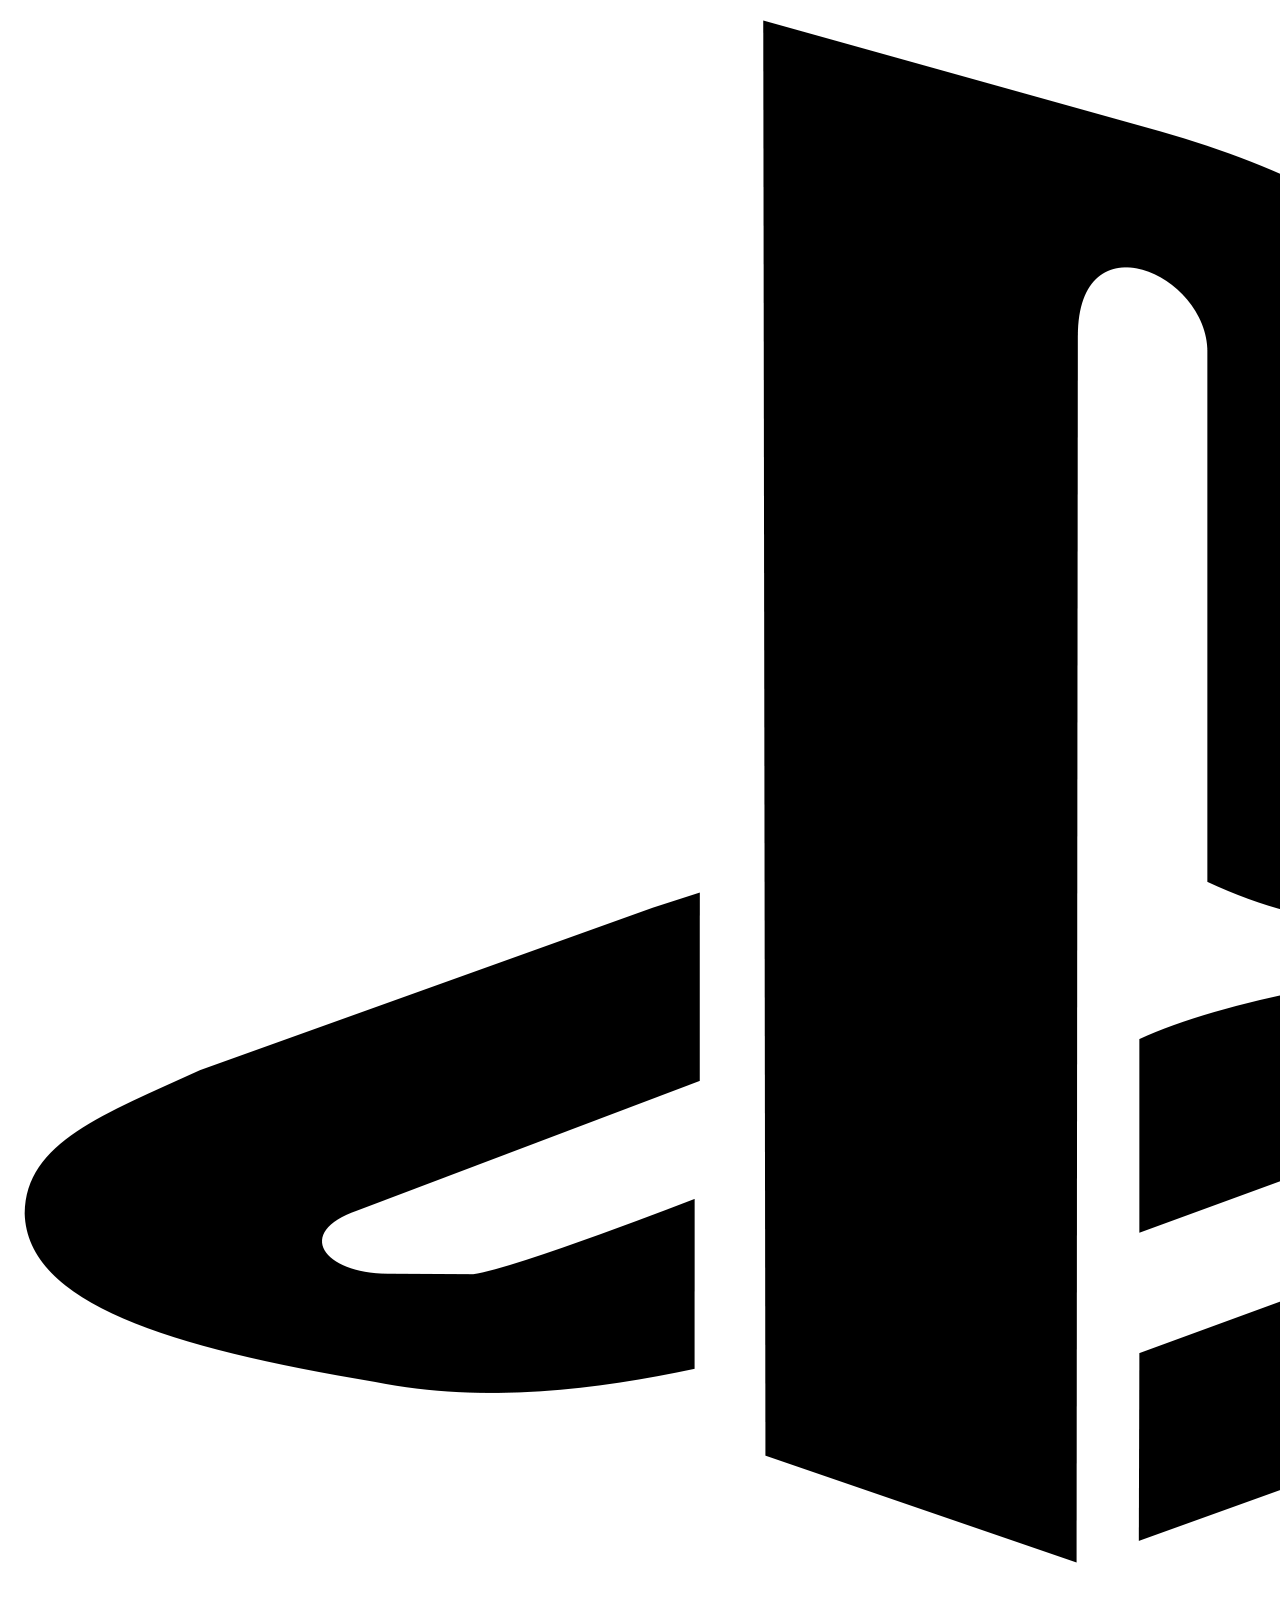
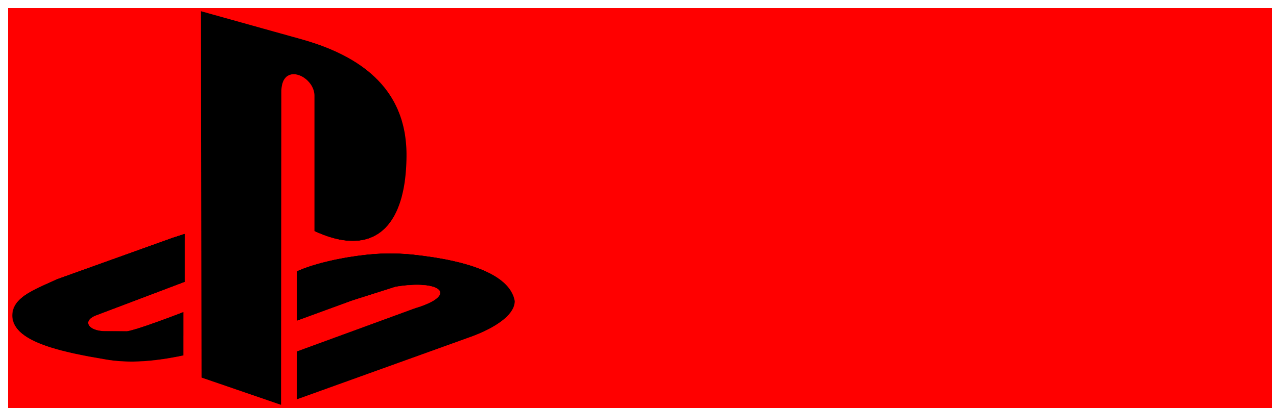
<file: EtiquetaPicture2/Index.html>
<!DOCTYPE html>
<html>
<head>
	<title>Página personal de Jose Adrian Jared Hernandez Corona</title>
	<style type="text/css">
		#svgGrande{
			width: 100%;
			height: 1600px;
			background-color: white;
			}
		#svgPequeño{
			width: 100%;
			height: 400px;
			background-color: red;

		}		
	</style>
</head>
<body>
	<div id="svgGrande">
		<picture >
			<source media="(min-widht:300px)" srcset="PlayStation_logo.svg_">
				<img src="PlayStation_logo.png" alt="shaum">

			
		</picture>
		
	</div>
	<div id="svgPequeño">
		<picture >
			<source media="(min-widht:300px)"srcset="PlayStation_logo.svg_">
				<img src="PlayStation_logo.png" height="400px">
			
		</picture>

		
	</div>

</body>
</html>
</file>
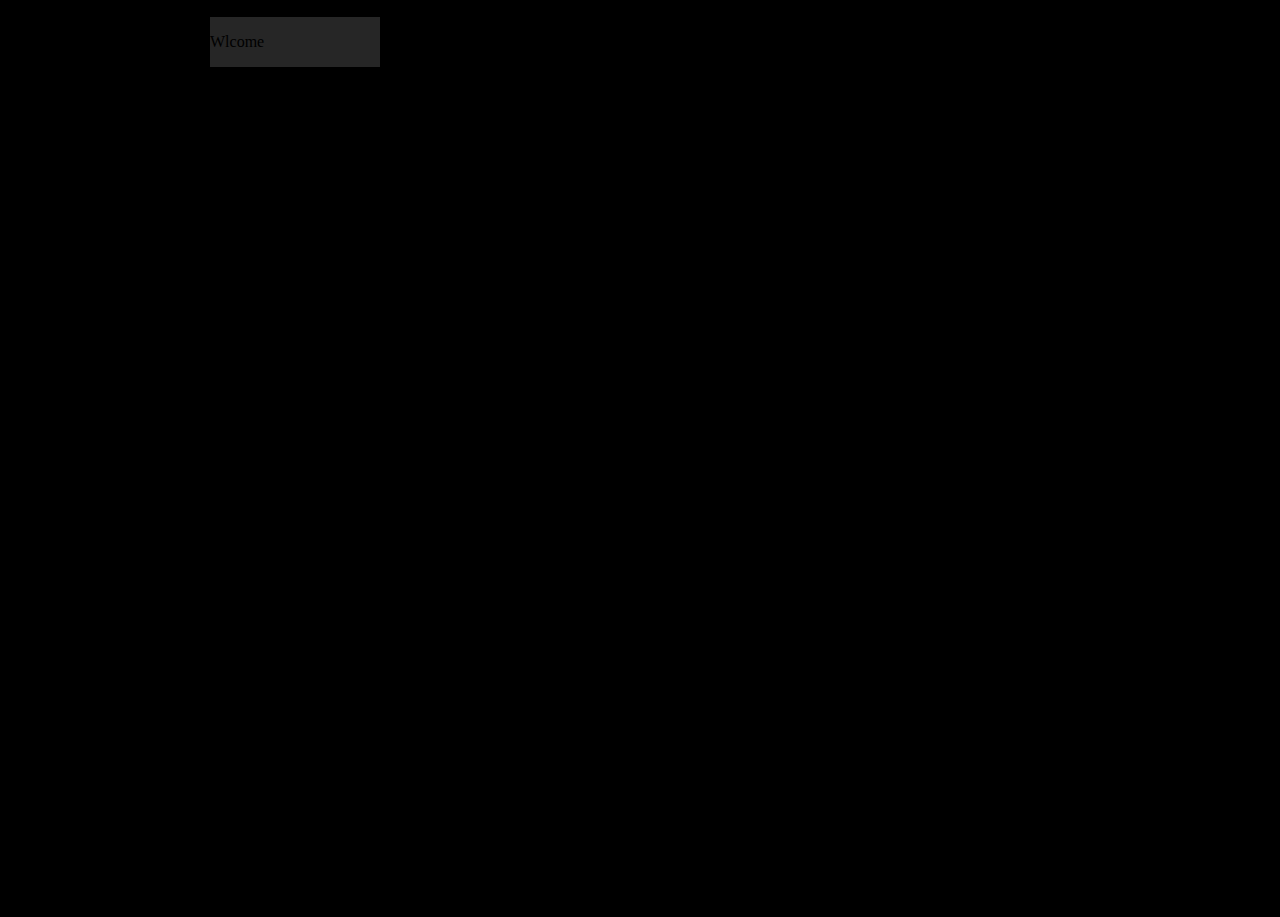
<file: Menu/MenuDesplegable.html>
<!DOCTYPE html>
<html >
<head>
	<meta charset="UTF-8">
	<title></title>
	<link rel="stylesheet" type="text/css" href="style.css">
</head>
<body>
	<div class="wrapper">
		<ul>
			<li>Wlcome
				<ul>
					<li>
						opcion1

					</li>
					<li>opcion2</li>
					<li>opcion 3</li>
				</ul>
			</li>
		</ul>
		
	</div>

</body>
</html>
</file>
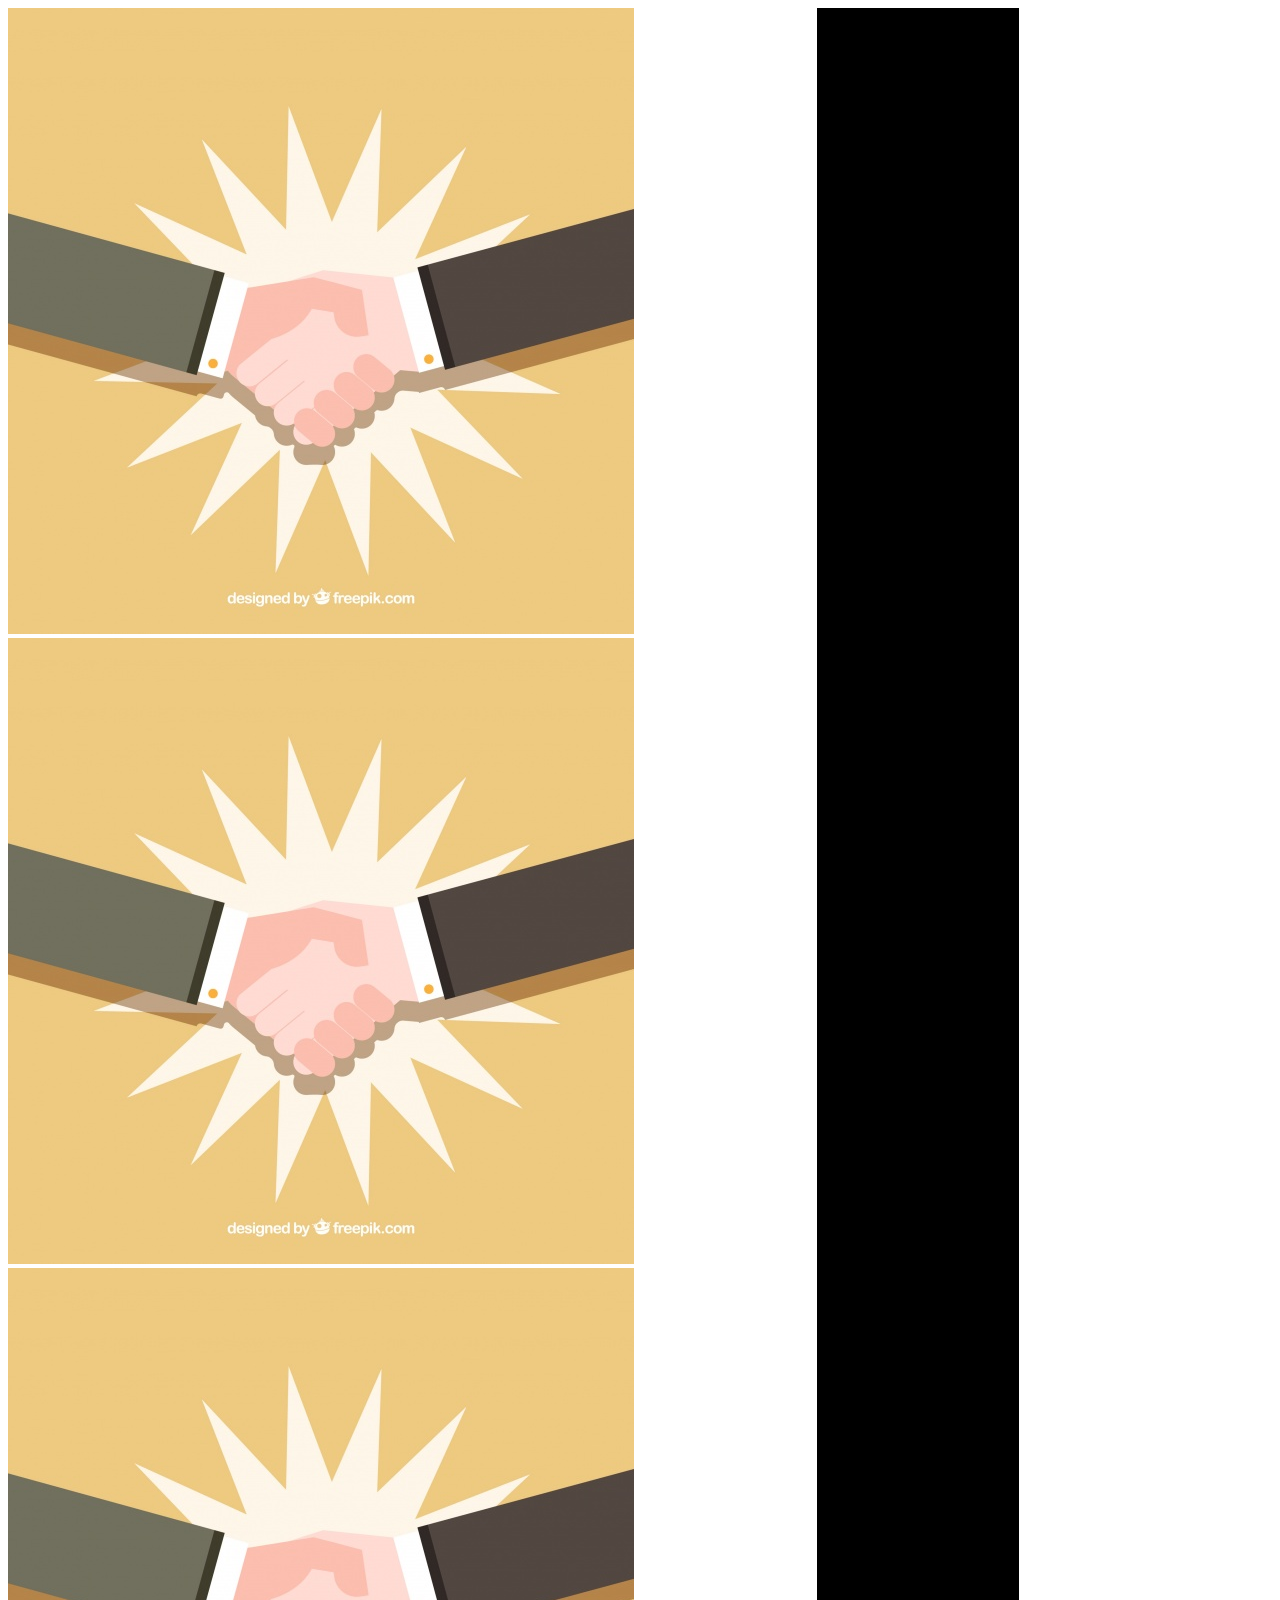
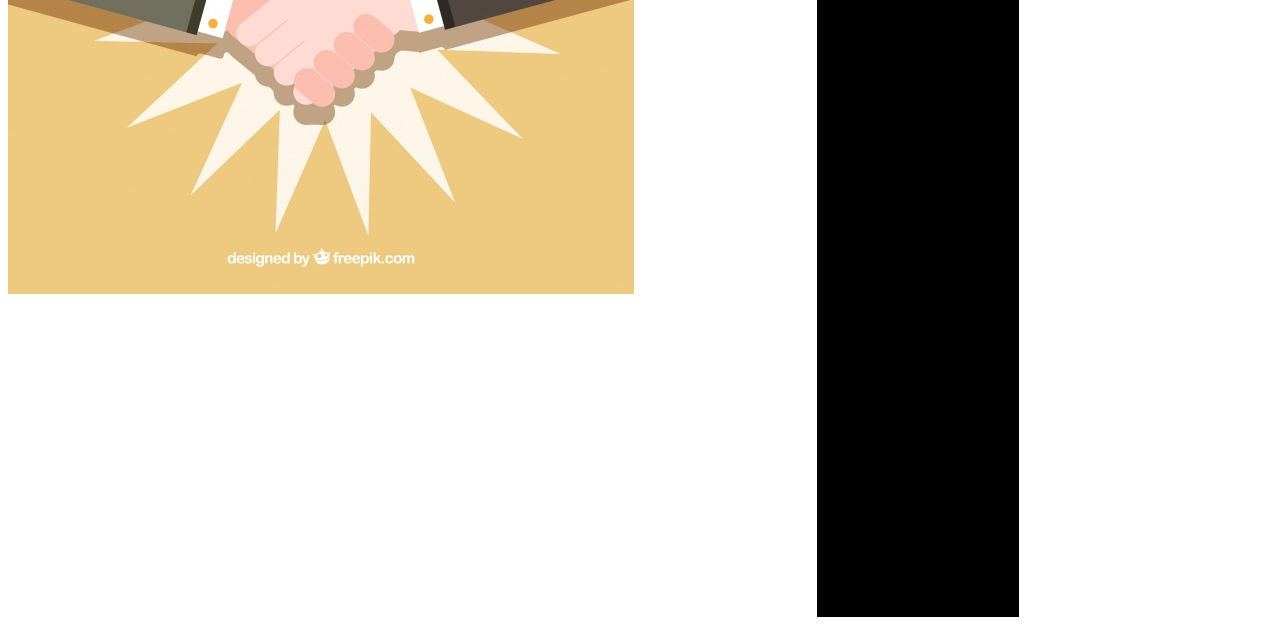
<file: PaginaPersonal/PaginaPersonal.html>
<!DOCTYPE html>
<html>
<head>
	<title>Pagina Personal Jared Hernandez</title>
	<style type="text/css">
		#general{
			width: 80%;
			height: 100%;
			background-color: black;
		}
		#imagenes{
			width: 80%;
			height:20%;
			background-color:white; 
		}
		#video{
			width: 80%;
			background-color:white; 

		}
		picture{
			width: 30%;
			text-align: left;
		}
	</style>
</head>

<body>
	<div id="general">
		<div id="imagenes">
			<picture >
				<source srcset="apreton.jpg" media="(min-width: 600px)">
				<img src="apreton.jpg" alt="MDN">
				<source srcset="flor.jpg" media="(min-width: 600px)">
				<img src="flor.jpg" alt="MDN">
				<source srcset="caballito.jpg" media="(min-width: 600px)">
				<img src="caballito.jpg" alt="MDN">
				
			</picture>
			
				<iframe width="560" height="315" src="https://www.youtube.com/embed/OW5fevTR4wE" frameborder="0" allow="accelerometer; autoplay; clipboard-write; encrypted-media; gyroscope; picture-in-picture" allowfullscreen></iframe>
			
		</div>
	</div>

</body>
</html>
</file>
<file: Menu/style.css>
*{
	margin: 0;
	padding: 0;
}
body{
	background-color: black;
	-webkit-background-size:cover;
	background-size: cover;
	background-position: center center;
	height: 100vh;
}
.wrapper{
	width: 860px;
	margin: 0 auto;
}
.wrapper ul{
	list-style: none;
	margin-top: 2%;

}
.wrapper ul li{
	background:#262626;
	width: 170px;
	border: 1px;
	height: 50px;
	line-height: 50px;
}
.wrapper ul li: hover{
	background: crimson;
}
.wrapper ul ul{
	display: none;
}
.wrapper ul li:hover>ul{
	display: block;
}
.wrapper ul ul ul{
	margin-left: 170px;
	top: 0;
	position: absolute;
}
</file>
